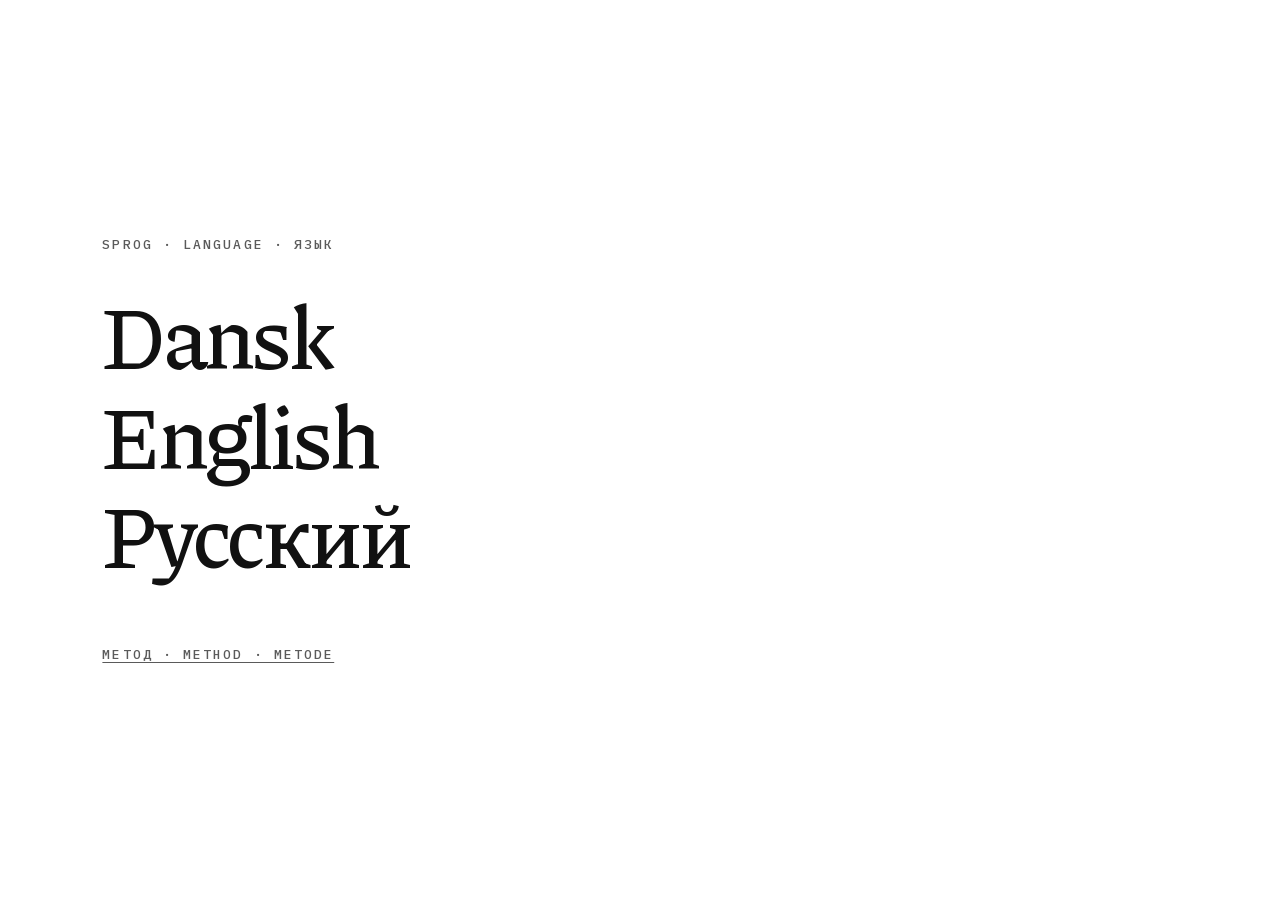
<file: index.html>
<!DOCTYPE html>
<html lang="ru">
<head>
<meta charset="utf-8" />
<meta name="viewport" content="width=device-width, initial-scale=1, viewport-fit=cover" />
<meta name="color-scheme" content="light" />
<meta name="theme-color" content="#FFFFFF" />
<meta name="referrer" content="no-referrer" />
<meta http-equiv="Content-Security-Policy" content="default-src 'self'; style-src 'self'; font-src 'self'; img-src 'self'; object-src 'none'; base-uri 'self'; form-action 'self'" />
<meta name="description" content="Вы говорите фразу. Мы показываем статью, на которой она стоит, и место, где она трещит." />
<meta property="og:title" content="Карта почвы · Выпуск I · Газа" />
<meta property="og:description" content="You say a sentence. We show the article it stands on, and the place where it cracks." />
<meta property="og:type" content="website" />
<meta property="og:url" content="https://lamapony.github.io/karta-pochvy/" />
<title>Карта почвы</title>
<link rel="icon" href="favicon.svg" type="image/svg+xml" />
<link rel="alternate" type="application/atom+xml" title="Карта почвы" href="feed.xml" />
<link rel="preload" href="fonts/N0bX2SlTPu5rIkWIZjVgJv7Ss9XZYQ.woff2" as="font" type="font/woff2" crossorigin />
<link rel="preload" href="fonts/vEFF2_tTDB4M7-auWDN0ahZJW3IX2iZPwg3BucvUtfykDXr4Y3qwzQ.woff2" as="font" type="font/woff2" crossorigin />
<link rel="preload" href="fonts/-F6qfjptAgt5VM-kVkqdyU8n3twJwlBFgsAXHNk.woff2" as="font" type="font/woff2" crossorigin />
<link rel="stylesheet" href="app.css" />
</head>
<body>
<noscript>
  <div class="noscript">
    <p>Карта почвы — статическая полоса чтения. Включите JavaScript.</p>
    <p>A map of the soil is a static reading strip. Enable JavaScript.</p>
    <p>Et kort over jorden er en statisk læsestribe. Slå JavaScript til.</p>
  </div>
</noscript>
<main id="app" tabindex="-1"></main>
<script src="app.js"></script>
</body>
</html>
</file>
<file: app.css>
/* local-fonts */
/* cyrillic-ext */
@font-face {
  font-family: 'IBM Plex Mono';
  font-style: normal;
  font-weight: 500;
  font-display: swap;
  src: url(fonts/-F6qfjptAgt5VM-kVkqdyU8n3twJwl1FgsAXHNlYzg.woff2) format('woff2');
  unicode-range: U+0460-052F, U+1C80-1C8A, U+20B4, U+2DE0-2DFF, U+A640-A69F, U+FE2E-FE2F;
}
/* cyrillic */
@font-face {
  font-family: 'IBM Plex Mono';
  font-style: normal;
  font-weight: 500;
  font-display: swap;
  src: url(fonts/-F6qfjptAgt5VM-kVkqdyU8n3twJwlRFgsAXHNlYzg.woff2) format('woff2');
  unicode-range: U+0301, U+0400-045F, U+0490-0491, U+04B0-04B1, U+2116;
}
/* vietnamese */
@font-face {
  font-family: 'IBM Plex Mono';
  font-style: normal;
  font-weight: 500;
  font-display: swap;
  src: url(fonts/-F6qfjptAgt5VM-kVkqdyU8n3twJwl9FgsAXHNlYzg.woff2) format('woff2');
  unicode-range: U+0102-0103, U+0110-0111, U+0128-0129, U+0168-0169, U+01A0-01A1, U+01AF-01B0, U+0300-0301, U+0303-0304, U+0308-0309, U+0323, U+0329, U+1EA0-1EF9, U+20AB;
}
/* latin-ext */
@font-face {
  font-family: 'IBM Plex Mono';
  font-style: normal;
  font-weight: 500;
  font-display: swap;
  src: url(fonts/-F6qfjptAgt5VM-kVkqdyU8n3twJwl5FgsAXHNlYzg.woff2) format('woff2');
  unicode-range: U+0100-02BA, U+02BD-02C5, U+02C7-02CC, U+02CE-02D7, U+02DD-02FF, U+0304, U+0308, U+0329, U+1D00-1DBF, U+1E00-1E9F, U+1EF2-1EFF, U+2020, U+20A0-20AB, U+20AD-20C0, U+2113, U+2C60-2C7F, U+A720-A7FF;
}
/* latin */
@font-face {
  font-family: 'IBM Plex Mono';
  font-style: normal;
  font-weight: 500;
  font-display: swap;
  src: url(fonts/-F6qfjptAgt5VM-kVkqdyU8n3twJwlBFgsAXHNk.woff2) format('woff2');
  unicode-range: U+0000-00FF, U+0131, U+0152-0153, U+02BB-02BC, U+02C6, U+02DA, U+02DC, U+0304, U+0308, U+0329, U+2000-206F, U+20AC, U+2122, U+2191, U+2193, U+2212, U+2215, U+FEFF, U+FFFD;
}
/* cyrillic-ext */
@font-face {
  font-family: 'Piazzolla';
  font-style: italic;
  font-weight: 400;
  font-display: swap;
  src: url(fonts/N0bG2SlTPu5rIkWIZjVgI-TckSMB_CpOETyEj807b9BFB6N9y4oR.woff2) format('woff2');
  unicode-range: U+0460-052F, U+1C80-1C8A, U+20B4, U+2DE0-2DFF, U+A640-A69F, U+FE2E-FE2F;
}
/* cyrillic */
@font-face {
  font-family: 'Piazzolla';
  font-style: italic;
  font-weight: 400;
  font-display: swap;
  src: url(fonts/N0bG2SlTPu5rIkWIZjVgI-TckSMB_CpOETyEj807ZtBFB6N9y4oR.woff2) format('woff2');
  unicode-range: U+0301, U+0400-045F, U+0490-0491, U+04B0-04B1, U+2116;
}
/* greek-ext */
@font-face {
  font-family: 'Piazzolla';
  font-style: italic;
  font-weight: 400;
  font-display: swap;
  src: url(fonts/N0bG2SlTPu5rIkWIZjVgI-TckSMB_CpOETyEj807btBFB6N9y4oR.woff2) format('woff2');
  unicode-range: U+1F00-1FFF;
}
/* greek */
@font-face {
  font-family: 'Piazzolla';
  font-style: italic;
  font-weight: 400;
  font-display: swap;
  src: url(fonts/N0bG2SlTPu5rIkWIZjVgI-TckSMB_CpOETyEj807YdBFB6N9y4oR.woff2) format('woff2');
  unicode-range: U+0370-0377, U+037A-037F, U+0384-038A, U+038C, U+038E-03A1, U+03A3-03FF;
}
/* vietnamese */
@font-face {
  font-family: 'Piazzolla';
  font-style: italic;
  font-weight: 400;
  font-display: swap;
  src: url(fonts/N0bG2SlTPu5rIkWIZjVgI-TckSMB_CpOETyEj807bdBFB6N9y4oR.woff2) format('woff2');
  unicode-range: U+0102-0103, U+0110-0111, U+0128-0129, U+0168-0169, U+01A0-01A1, U+01AF-01B0, U+0300-0301, U+0303-0304, U+0308-0309, U+0323, U+0329, U+1EA0-1EF9, U+20AB;
}
/* latin-ext */
@font-face {
  font-family: 'Piazzolla';
  font-style: italic;
  font-weight: 400;
  font-display: swap;
  src: url(fonts/N0bG2SlTPu5rIkWIZjVgI-TckSMB_CpOETyEj807bNBFB6N9y4oR.woff2) format('woff2');
  unicode-range: U+0100-02BA, U+02BD-02C5, U+02C7-02CC, U+02CE-02D7, U+02DD-02FF, U+0304, U+0308, U+0329, U+1D00-1DBF, U+1E00-1E9F, U+1EF2-1EFF, U+2020, U+20A0-20AB, U+20AD-20C0, U+2113, U+2C60-2C7F, U+A720-A7FF;
}
/* latin */
@font-face {
  font-family: 'Piazzolla';
  font-style: italic;
  font-weight: 400;
  font-display: swap;
  src: url(fonts/N0bG2SlTPu5rIkWIZjVgI-TckSMB_CpOETyEj807YtBFB6N9yw.woff2) format('woff2');
  unicode-range: U+0000-00FF, U+0131, U+0152-0153, U+02BB-02BC, U+02C6, U+02DA, U+02DC, U+0304, U+0308, U+0329, U+2000-206F, U+20AC, U+2122, U+2191, U+2193, U+2212, U+2215, U+FEFF, U+FFFD;
}
/* cyrillic-ext */
@font-face {
  font-family: 'Piazzolla';
  font-style: normal;
  font-weight: 400;
  font-display: swap;
  src: url(fonts/N0bX2SlTPu5rIkWIZjVgK_7Ss9XZYalI.woff2) format('woff2');
  unicode-range: U+0460-052F, U+1C80-1C8A, U+20B4, U+2DE0-2DFF, U+A640-A69F, U+FE2E-FE2F;
}
/* cyrillic */
@font-face {
  font-family: 'Piazzolla';
  font-style: normal;
  font-weight: 400;
  font-display: swap;
  src: url(fonts/N0bX2SlTPu5rIkWIZjVgIv7Ss9XZYalI.woff2) format('woff2');
  unicode-range: U+0301, U+0400-045F, U+0490-0491, U+04B0-04B1, U+2116;
}
/* greek-ext */
@font-face {
  font-family: 'Piazzolla';
  font-style: normal;
  font-weight: 400;
  font-display: swap;
  src: url(fonts/N0bX2SlTPu5rIkWIZjVgKv7Ss9XZYalI.woff2) format('woff2');
  unicode-range: U+1F00-1FFF;
}
/* greek */
@font-face {
  font-family: 'Piazzolla';
  font-style: normal;
  font-weight: 400;
  font-display: swap;
  src: url(fonts/N0bX2SlTPu5rIkWIZjVgJf7Ss9XZYalI.woff2) format('woff2');
  unicode-range: U+0370-0377, U+037A-037F, U+0384-038A, U+038C, U+038E-03A1, U+03A3-03FF;
}
/* vietnamese */
@font-face {
  font-family: 'Piazzolla';
  font-style: normal;
  font-weight: 400;
  font-display: swap;
  src: url(fonts/N0bX2SlTPu5rIkWIZjVgKf7Ss9XZYalI.woff2) format('woff2');
  unicode-range: U+0102-0103, U+0110-0111, U+0128-0129, U+0168-0169, U+01A0-01A1, U+01AF-01B0, U+0300-0301, U+0303-0304, U+0308-0309, U+0323, U+0329, U+1EA0-1EF9, U+20AB;
}
/* latin-ext */
@font-face {
  font-family: 'Piazzolla';
  font-style: normal;
  font-weight: 400;
  font-display: swap;
  src: url(fonts/N0bX2SlTPu5rIkWIZjVgKP7Ss9XZYalI.woff2) format('woff2');
  unicode-range: U+0100-02BA, U+02BD-02C5, U+02C7-02CC, U+02CE-02D7, U+02DD-02FF, U+0304, U+0308, U+0329, U+1D00-1DBF, U+1E00-1E9F, U+1EF2-1EFF, U+2020, U+20A0-20AB, U+20AD-20C0, U+2113, U+2C60-2C7F, U+A720-A7FF;
}
/* latin */
@font-face {
  font-family: 'Piazzolla';
  font-style: normal;
  font-weight: 400;
  font-display: swap;
  src: url(fonts/N0bX2SlTPu5rIkWIZjVgJv7Ss9XZYQ.woff2) format('woff2');
  unicode-range: U+0000-00FF, U+0131, U+0152-0153, U+02BB-02BC, U+02C6, U+02DA, U+02DC, U+0304, U+0308, U+0329, U+2000-206F, U+20AC, U+2122, U+2191, U+2193, U+2212, U+2215, U+FEFF, U+FFFD;
}
/* cyrillic-ext */
@font-face {
  font-family: 'Piazzolla';
  font-style: normal;
  font-weight: 500;
  font-display: swap;
  src: url(fonts/N0bX2SlTPu5rIkWIZjVgK_7Ss9XZYalI.woff2) format('woff2');
  unicode-range: U+0460-052F, U+1C80-1C8A, U+20B4, U+2DE0-2DFF, U+A640-A69F, U+FE2E-FE2F;
}
/* cyrillic */
@font-face {
  font-family: 'Piazzolla';
  font-style: normal;
  font-weight: 500;
  font-display: swap;
  src: url(fonts/N0bX2SlTPu5rIkWIZjVgIv7Ss9XZYalI.woff2) format('woff2');
  unicode-range: U+0301, U+0400-045F, U+0490-0491, U+04B0-04B1, U+2116;
}
/* greek-ext */
@font-face {
  font-family: 'Piazzolla';
  font-style: normal;
  font-weight: 500;
  font-display: swap;
  src: url(fonts/N0bX2SlTPu5rIkWIZjVgKv7Ss9XZYalI.woff2) format('woff2');
  unicode-range: U+1F00-1FFF;
}
/* greek */
@font-face {
  font-family: 'Piazzolla';
  font-style: normal;
  font-weight: 500;
  font-display: swap;
  src: url(fonts/N0bX2SlTPu5rIkWIZjVgJf7Ss9XZYalI.woff2) format('woff2');
  unicode-range: U+0370-0377, U+037A-037F, U+0384-038A, U+038C, U+038E-03A1, U+03A3-03FF;
}
/* vietnamese */
@font-face {
  font-family: 'Piazzolla';
  font-style: normal;
  font-weight: 500;
  font-display: swap;
  src: url(fonts/N0bX2SlTPu5rIkWIZjVgKf7Ss9XZYalI.woff2) format('woff2');
  unicode-range: U+0102-0103, U+0110-0111, U+0128-0129, U+0168-0169, U+01A0-01A1, U+01AF-01B0, U+0300-0301, U+0303-0304, U+0308-0309, U+0323, U+0329, U+1EA0-1EF9, U+20AB;
}
/* latin-ext */
@font-face {
  font-family: 'Piazzolla';
  font-style: normal;
  font-weight: 500;
  font-display: swap;
  src: url(fonts/N0bX2SlTPu5rIkWIZjVgKP7Ss9XZYalI.woff2) format('woff2');
  unicode-range: U+0100-02BA, U+02BD-02C5, U+02C7-02CC, U+02CE-02D7, U+02DD-02FF, U+0304, U+0308, U+0329, U+1D00-1DBF, U+1E00-1E9F, U+1EF2-1EFF, U+2020, U+20A0-20AB, U+20AD-20C0, U+2113, U+2C60-2C7F, U+A720-A7FF;
}
/* latin */
@font-face {
  font-family: 'Piazzolla';
  font-style: normal;
  font-weight: 500;
  font-display: swap;
  src: url(fonts/N0bX2SlTPu5rIkWIZjVgJv7Ss9XZYQ.woff2) format('woff2');
  unicode-range: U+0000-00FF, U+0131, U+0152-0153, U+02BB-02BC, U+02C6, U+02DA, U+02DC, U+0304, U+0308, U+0329, U+2000-206F, U+20AC, U+2122, U+2191, U+2193, U+2212, U+2215, U+FEFF, U+FFFD;
}
/* cyrillic-ext */
@font-face {
  font-family: 'Source Serif 4';
  font-style: italic;
  font-weight: 400;
  font-display: swap;
  src: url(fonts/vEFH2_tTDB4M7-auWDN0ahZJW1ge6NmXq2ZbF8zBfb98SUr3aX2SzxEjst4.woff2) format('woff2');
  unicode-range: U+0460-052F, U+1C80-1C8A, U+20B4, U+2DE0-2DFF, U+A640-A69F, U+FE2E-FE2F;
}
/* cyrillic */
@font-face {
  font-family: 'Source Serif 4';
  font-style: italic;
  font-weight: 400;
  font-display: swap;
  src: url(fonts/vEFH2_tTDB4M7-auWDN0ahZJW1ge6NmXq2ZbF8zBfb98SUr-aX2SzxEjst4.woff2) format('woff2');
  unicode-range: U+0301, U+0400-045F, U+0490-0491, U+04B0-04B1, U+2116;
}
/* greek */
@font-face {
  font-family: 'Source Serif 4';
  font-style: italic;
  font-weight: 400;
  font-display: swap;
  src: url(fonts/vEFH2_tTDB4M7-auWDN0ahZJW1ge6NmXq2ZbF8zBfb98SUr5aX2SzxEjst4.woff2) format('woff2');
  unicode-range: U+0370-0377, U+037A-037F, U+0384-038A, U+038C, U+038E-03A1, U+03A3-03FF;
}
/* vietnamese */
@font-face {
  font-family: 'Source Serif 4';
  font-style: italic;
  font-weight: 400;
  font-display: swap;
  src: url(fonts/vEFH2_tTDB4M7-auWDN0ahZJW1ge6NmXq2ZbF8zBfb98SUr1aX2SzxEjst4.woff2) format('woff2');
  unicode-range: U+0102-0103, U+0110-0111, U+0128-0129, U+0168-0169, U+01A0-01A1, U+01AF-01B0, U+0300-0301, U+0303-0304, U+0308-0309, U+0323, U+0329, U+1EA0-1EF9, U+20AB;
}
/* latin-ext */
@font-face {
  font-family: 'Source Serif 4';
  font-style: italic;
  font-weight: 400;
  font-display: swap;
  src: url(fonts/vEFH2_tTDB4M7-auWDN0ahZJW1ge6NmXq2ZbF8zBfb98SUr0aX2SzxEjst4.woff2) format('woff2');
  unicode-range: U+0100-02BA, U+02BD-02C5, U+02C7-02CC, U+02CE-02D7, U+02DD-02FF, U+0304, U+0308, U+0329, U+1D00-1DBF, U+1E00-1E9F, U+1EF2-1EFF, U+2020, U+20A0-20AB, U+20AD-20C0, U+2113, U+2C60-2C7F, U+A720-A7FF;
}
/* latin */
@font-face {
  font-family: 'Source Serif 4';
  font-style: italic;
  font-weight: 400;
  font-display: swap;
  src: url(fonts/vEFH2_tTDB4M7-auWDN0ahZJW1ge6NmXq2ZbF8zBfb98SUr6aX2SzxEj.woff2) format('woff2');
  unicode-range: U+0000-00FF, U+0131, U+0152-0153, U+02BB-02BC, U+02C6, U+02DA, U+02DC, U+0304, U+0308, U+0329, U+2000-206F, U+20AC, U+2122, U+2191, U+2193, U+2212, U+2215, U+FEFF, U+FFFD;
}
/* cyrillic-ext */
@font-face {
  font-family: 'Source Serif 4';
  font-style: normal;
  font-weight: 400;
  font-display: swap;
  src: url(fonts/vEFF2_tTDB4M7-auWDN0ahZJW3IX2iZPwg3BucvUtfykAHr4Y3qwzSEi.woff2) format('woff2');
  unicode-range: U+0460-052F, U+1C80-1C8A, U+20B4, U+2DE0-2DFF, U+A640-A69F, U+FE2E-FE2F;
}
/* cyrillic */
@font-face {
  font-family: 'Source Serif 4';
  font-style: normal;
  font-weight: 400;
  font-display: swap;
  src: url(fonts/vEFF2_tTDB4M7-auWDN0ahZJW3IX2iZPwg3BucvUtfykCXr4Y3qwzSEi.woff2) format('woff2');
  unicode-range: U+0301, U+0400-045F, U+0490-0491, U+04B0-04B1, U+2116;
}
/* greek */
@font-face {
  font-family: 'Source Serif 4';
  font-style: normal;
  font-weight: 400;
  font-display: swap;
  src: url(fonts/vEFF2_tTDB4M7-auWDN0ahZJW3IX2iZPwg3BucvUtfykDnr4Y3qwzSEi.woff2) format('woff2');
  unicode-range: U+0370-0377, U+037A-037F, U+0384-038A, U+038C, U+038E-03A1, U+03A3-03FF;
}
/* vietnamese */
@font-face {
  font-family: 'Source Serif 4';
  font-style: normal;
  font-weight: 400;
  font-display: swap;
  src: url(fonts/vEFF2_tTDB4M7-auWDN0ahZJW3IX2iZPwg3BucvUtfykAnr4Y3qwzSEi.woff2) format('woff2');
  unicode-range: U+0102-0103, U+0110-0111, U+0128-0129, U+0168-0169, U+01A0-01A1, U+01AF-01B0, U+0300-0301, U+0303-0304, U+0308-0309, U+0323, U+0329, U+1EA0-1EF9, U+20AB;
}
/* latin-ext */
@font-face {
  font-family: 'Source Serif 4';
  font-style: normal;
  font-weight: 400;
  font-display: swap;
  src: url(fonts/vEFF2_tTDB4M7-auWDN0ahZJW3IX2iZPwg3BucvUtfykA3r4Y3qwzSEi.woff2) format('woff2');
  unicode-range: U+0100-02BA, U+02BD-02C5, U+02C7-02CC, U+02CE-02D7, U+02DD-02FF, U+0304, U+0308, U+0329, U+1D00-1DBF, U+1E00-1E9F, U+1EF2-1EFF, U+2020, U+20A0-20AB, U+20AD-20C0, U+2113, U+2C60-2C7F, U+A720-A7FF;
}
/* latin */
@font-face {
  font-family: 'Source Serif 4';
  font-style: normal;
  font-weight: 400;
  font-display: swap;
  src: url(fonts/vEFF2_tTDB4M7-auWDN0ahZJW3IX2iZPwg3BucvUtfykDXr4Y3qwzQ.woff2) format('woff2');
  unicode-range: U+0000-00FF, U+0131, U+0152-0153, U+02BB-02BC, U+02C6, U+02DA, U+02DC, U+0304, U+0308, U+0329, U+2000-206F, U+20AC, U+2122, U+2191, U+2193, U+2212, U+2215, U+FEFF, U+FFFD;
}
/* /local-fonts */

:root {
  --color-page: #FFFFFF;
  --color-ink: #111111;
  --color-ink-soft: #5A5A5A;
  --color-cite: #1543C7;
  --font-display: "Piazzolla", "Source Serif 4", "Iowan Old Style", Palatino, serif;
  --font-body: "Source Serif 4", "Iowan Old Style", Palatino, serif;
  --font-mono: "IBM Plex Mono", ui-monospace, Menlo, monospace;
  --text-kicker: 13px;
  --tracking-wide: 0.16em;
  --pad-inline: clamp(1.5rem, 8vw, 7.5rem);
  --pad-block: clamp(3rem, 10vh, 5rem);
  --measure: 36em;
}

*, *::before, *::after { box-sizing: border-box; }
html, body { margin: 0; min-height: 100%; }
html { background: var(--color-page); }
body {
  color: var(--color-ink);
  background: var(--color-page);
  font-family: var(--font-body);
  font-optical-sizing: auto;
  font-synthesis: none;
  -webkit-font-smoothing: antialiased;
  -moz-osx-font-smoothing: grayscale;
  text-rendering: optimizeLegibility;
}

::selection { background: var(--color-cite); color: var(--color-page); }

:focus { outline: none; }
:focus-visible {
  outline: 2px solid var(--color-cite);
  outline-offset: 3px;
}

.sr {
  position: absolute;
  width: 1px;
  height: 1px;
  padding: 0;
  margin: -1px;
  overflow: hidden;
  clip: rect(0, 0, 0, 0);
  white-space: nowrap;
  border: 0;
}

button, input {
  font: inherit;
  color: inherit;
  background: none;
  border: 0;
  padding: 0;
  margin: 0;
}
button { cursor: pointer; text-align: inherit; }
input {
  width: 100%;
  min-height: 44px;
  font-size: 1.25rem;
  line-height: 1.4;
  border-bottom: 1px solid var(--color-ink);
  border-radius: 0;
  caret-color: var(--color-cite);
}
input::placeholder { color: var(--color-ink-soft); opacity: 1; }

a {
  color: var(--color-cite);
  text-decoration: underline;
  text-decoration-thickness: 1px;
  text-underline-offset: 3px;
  text-decoration-skip-ink: auto;
}
a:hover { text-decoration-thickness: 2px; }

#app { min-height: 100svh; }

.stage {
  min-height: 100svh;
  display: flex;
  flex-direction: column;
  justify-content: center;
  padding: var(--pad-block) var(--pad-inline);
  padding-top: max(var(--pad-block), env(safe-area-inset-top));
  padding-bottom: max(var(--pad-block), env(safe-area-inset-bottom));
}
.stage.lang { align-items: flex-start; }

.kicker {
  margin: 0 0 2rem;
  color: var(--color-ink-soft);
  font-family: var(--font-mono);
  font-size: var(--text-kicker);
  font-weight: 500;
  letter-spacing: var(--tracking-wide);
  line-height: 18px;
  text-transform: uppercase;
  text-wrap: pretty;
}
.stage.spread .kicker,
.stage.guess .kicker {
  margin-bottom: 1.75rem;
  text-align: center;
  letter-spacing: 0.02em;
  text-transform: none;
  font-family: var(--font-display);
  font-size: 1rem;
  font-weight: 400;
  line-height: 1.5;
}
.stage.guess .kicker {
  font-family: var(--font-mono);
  font-size: var(--text-kicker);
  font-weight: 500;
  letter-spacing: var(--tracking-wide);
  text-transform: uppercase;
  line-height: 18px;
}
.stage.phrase .kicker,
.stage.doc .kicker { text-align: center; }

.lang-list {
  display: flex;
  flex-direction: column;
  align-items: flex-start;
  gap: 0.15em;
}
.lang-list button {
  font-family: var(--font-display);
  font-size: clamp(3rem, 9vw, 5.5rem);
  font-weight: 500;
  letter-spacing: -0.03em;
  line-height: 1.1;
  min-height: 44px;
  text-wrap: balance;
}
.lang-list button:hover { color: var(--color-cite); }

.headline {
  margin: 0;
  font-family: var(--font-display);
  font-size: clamp(1.75rem, 2.2vw + 1rem, 3rem);
  font-weight: 500;
  letter-spacing: -0.02em;
  line-height: 1.15;
  text-wrap: balance;
  max-width: 22em;
}
.stage.spread .headline,
.stage.guess .headline,
.stage.phrase .headline,
.stage.doc .headline,
.stage.soil .headline,
.stage.gate .headline,
.stage.method .headline {
  margin-inline: auto;
  text-align: center;
}
.stage.guess .headline { max-width: 18em; }
.stage.doc .headline { text-align: start; margin-inline: 0; }
.stage.method .headline { text-align: start; margin-inline: 0; max-width: none; }

.word {
  margin: 0;
  font-family: var(--font-display);
  font-size: clamp(3.5rem, 12vw, 7.5rem);
  font-weight: 500;
  letter-spacing: -0.035em;
  line-height: 0.95;
  text-align: center;
  text-wrap: balance;
}
.others {
  margin: 0.75rem 0 0;
  color: var(--color-ink-soft);
  font-family: var(--font-mono);
  font-size: var(--text-kicker);
  font-weight: 500;
  letter-spacing: 0.08em;
  line-height: 18px;
  text-align: center;
}
.false {
  margin: 1.5rem 0 0;
  color: var(--color-ink-soft);
  font-family: var(--font-display);
  font-size: 1rem;
  font-style: italic;
  line-height: 1.5;
  text-align: center;
  text-decoration: line-through 2px var(--color-ink);
}
.number {
  margin: 0;
  font-family: var(--font-display);
  font-size: clamp(4.5rem, 14vw, 8.75rem);
  font-weight: 500;
  letter-spacing: -0.04em;
  line-height: 0.95;
  text-align: center;
  font-variant-numeric: tabular-nums;
}
.unit {
  margin: 0.5rem 0 2.5rem;
  color: var(--color-ink-soft);
  font-family: var(--font-mono);
  font-size: var(--text-kicker);
  font-weight: 500;
  letter-spacing: 0.08em;
  line-height: 18px;
  text-align: center;
  text-transform: lowercase;
}
.display-head {
  margin: 0.25rem auto 0;
  max-width: 22em;
  font-family: var(--font-display);
  font-size: clamp(1.25rem, 1vw + 1rem, 1.375rem);
  font-weight: 500;
  letter-spacing: -0.015em;
  line-height: 1.4;
  text-align: center;
  text-wrap: pretty;
}

.dek {
  margin: 1.75rem auto 0;
  max-width: 22em;
  color: var(--color-ink-soft);
  font-family: var(--font-display);
  font-size: clamp(1.125rem, 0.6vw + 1rem, 1.375rem);
  font-style: italic;
  line-height: 1.45;
  text-align: center;
  text-wrap: pretty;
}
.steel {
  margin: 0.75rem auto 0;
  max-width: 28em;
  color: var(--color-ink-soft);
  font-family: var(--font-body);
  font-size: 1rem;
  line-height: 1.625;
  text-align: center;
  text-wrap: pretty;
}

.cite-block {
  margin: 1.25rem auto 0;
  max-width: 28em;
  text-align: center;
}
.cite {
  color: var(--color-cite);
  font-family: var(--font-body);
  font-size: 1rem;
  line-height: 1.5;
  text-decoration: underline;
  text-decoration-thickness: 1px;
  text-underline-offset: 3px;
  min-height: 44px;
}
.cite:hover { text-decoration-thickness: 2px; }
.cite-note {
  margin: 0.5rem 0 0;
  color: var(--color-ink-soft);
  font-size: 0.9375rem;
  line-height: 1.6;
}

.block-kicker {
  margin: 3rem auto 0;
  max-width: 28em;
  color: var(--color-ink-soft);
  font-family: var(--font-mono);
  font-size: var(--text-kicker);
  font-weight: 500;
  letter-spacing: var(--tracking-wide);
  line-height: 18px;
  text-transform: uppercase;
  text-align: center;
}
.essay .block-kicker {
  margin: 2.25rem 0 0.75rem;
  text-align: start;
}

.phrases {
  display: flex;
  flex-direction: column;
  align-items: center;
  gap: 1.5rem;
  width: min(100%, 40rem);
  margin-inline: auto;
}
.phrases button.choice,
.opts button {
  font-family: var(--font-display);
  font-size: clamp(1.35rem, 1.4vw + 1rem, 2.25rem);
  font-weight: 500;
  letter-spacing: -0.02em;
  line-height: 1.25;
  text-align: center;
  text-wrap: pretty;
  min-height: 44px;
  max-width: 22em;
}
.phrases button.choice:hover,
.opts button:hover { color: var(--color-cite); }
.own-toggle {
  color: var(--color-ink-soft);
  font-family: var(--font-display);
  font-size: 1.375rem;
  font-style: italic;
  line-height: 1.45;
  min-height: 44px;
}
.own-toggle:hover { color: var(--color-cite); }
.own { width: min(100%, 28rem); margin-inline: auto; }
.own[hidden] { display: none; }

.opts {
  display: flex;
  flex-direction: column;
  align-items: center;
  gap: 1.25rem;
  width: min(100%, 40rem);
  margin: 2.5rem auto 0;
}
.opts button {
  font-family: var(--font-body);
  font-size: clamp(1.125rem, 0.4vw + 1rem, 1.25rem);
  font-weight: 400;
  letter-spacing: 0;
  line-height: 1.5;
  max-width: 28em;
}
.wait {
  margin: 3rem 0 0;
  color: var(--color-ink-soft);
  font-family: var(--font-display);
  font-size: 1.125rem;
  font-style: italic;
  line-height: 1.45;
  text-align: center;
}

.essay {
  max-width: var(--measure);
  margin: 0 auto;
  padding: 0 var(--pad-inline) 7rem;
  padding-bottom: max(7rem, env(safe-area-inset-bottom));
}
.essay p {
  margin: 0 0 1.15em;
  font-size: 1.125rem;
  line-height: 1.7;
  text-wrap: pretty;
  hyphens: auto;
}
.essay p:last-child { margin-bottom: 0; }
.essay .prose + .block-kicker { margin-top: 2.25rem; }
.essay .note {
  margin-top: 2.25rem;
  color: var(--color-ink-soft);
  font-style: italic;
}

table {
  width: 100%;
  margin: 0 0 1.25rem;
  border-collapse: collapse;
  font-size: 1rem;
  line-height: 1.5;
}
th, td {
  padding: 0.65rem 0;
  border-bottom: 1px solid color-mix(in srgb, var(--color-ink) 12%, transparent);
  vertical-align: top;
  text-align: start;
}
th {
  width: 48%;
  color: var(--color-ink-soft);
  font-weight: 400;
}
td { font-variant-numeric: tabular-nums; }

@media (max-width: 40rem) {
  tr { display: block; padding-block: 0.75rem; }
  th, td {
    display: block;
    width: auto;
    border: 0;
    padding: 0.15rem 0;
  }
  tr { border-bottom: 1px solid color-mix(in srgb, var(--color-ink) 12%, transparent); }
}

.fall {
  margin: 3.5rem 0 0;
}
.fall + .fall { margin-top: 2.5rem; }
.fall-kicker {
  margin: 0 0 1.25rem;
  color: var(--color-ink-soft);
  font-family: var(--font-mono);
  font-size: var(--text-kicker);
  font-weight: 500;
  letter-spacing: var(--tracking-wide);
  line-height: 18px;
  text-transform: uppercase;
}
.fall p { margin: 0 0 1.15em; }
.fall p:last-child { margin-bottom: 0; }
.fall a {
  color: var(--color-cite);
  font-family: var(--font-display);
  font-size: clamp(1.25rem, 0.6vw + 1rem, 1.5rem);
  font-weight: 500;
  letter-spacing: -0.015em;
  line-height: 1.35;
  text-wrap: pretty;
}

.doc-page {
  max-width: 36em;
  margin: 0 auto;
}
.doc-page .kicker { text-align: start; }
.doc-page .headline { max-width: none; margin-bottom: 1.5rem; }
.doc-page p {
  margin: 0 0 1.15em;
  font-size: 1.125rem;
  line-height: 1.7;
  text-wrap: pretty;
}
.doc-page .fall { margin-top: 2.5rem; }

.colophon {
  margin: 4rem 0 0;
  color: var(--color-ink-soft);
  font-family: var(--font-mono);
  font-size: var(--text-kicker);
  font-weight: 500;
  letter-spacing: var(--tracking-wide);
  line-height: 18px;
  text-transform: uppercase;
}
.colophon a { color: inherit; }

.protocol {
  margin: 0;
  max-width: 40rem;
  font-family: var(--font-mono);
  font-size: 0.875rem;
  line-height: 1.7;
  white-space: pre-wrap;
  overflow-x: auto;
}

.changelog {
  margin: 3rem 0 0;
  padding: 0;
  list-style: none;
}
.changelog li {
  margin: 0 0 1.15em;
  font-size: 1.125rem;
  line-height: 1.7;
}
.changelog time {
  display: block;
  color: var(--color-ink-soft);
  font-family: var(--font-mono);
  font-size: var(--text-kicker);
  letter-spacing: var(--tracking-wide);
  text-transform: uppercase;
  margin-bottom: 0.35rem;
}

.quote {
  margin: 0 0 1.15em;
  font-size: 1.125rem;
  line-height: 1.7;
  font-style: italic;
}

.print-docs { display: none; }
.noscript {
  max-width: 36em;
  margin: 0 auto;
  padding: var(--pad-block) var(--pad-inline);
  font-family: Palatino, "Iowan Old Style", serif;
  font-size: 1.125rem;
  line-height: 1.7;
}

@media print {
  :root { --pad-block: 1.2cm; --pad-inline: 1.4cm; }
  .stage { min-height: 0; padding-bottom: 0; }
  .essay { padding-bottom: 0; }
  .fall, .colophon, .own, .own-toggle { display: none !important; }
  .print-docs { display: block; margin-top: 2rem; }
  .print-docs li { margin: 0 0 0.5em; font-size: 0.95rem; line-height: 1.45; }
  a[href^="http"]::after {
    content: " (" attr(href) ")";
    color: var(--color-ink-soft);
    font-size: 0.8em;
    font-style: normal;
    text-decoration: none;
  }
  .cite::after { font-size: 0.75em; }
}
</file>
